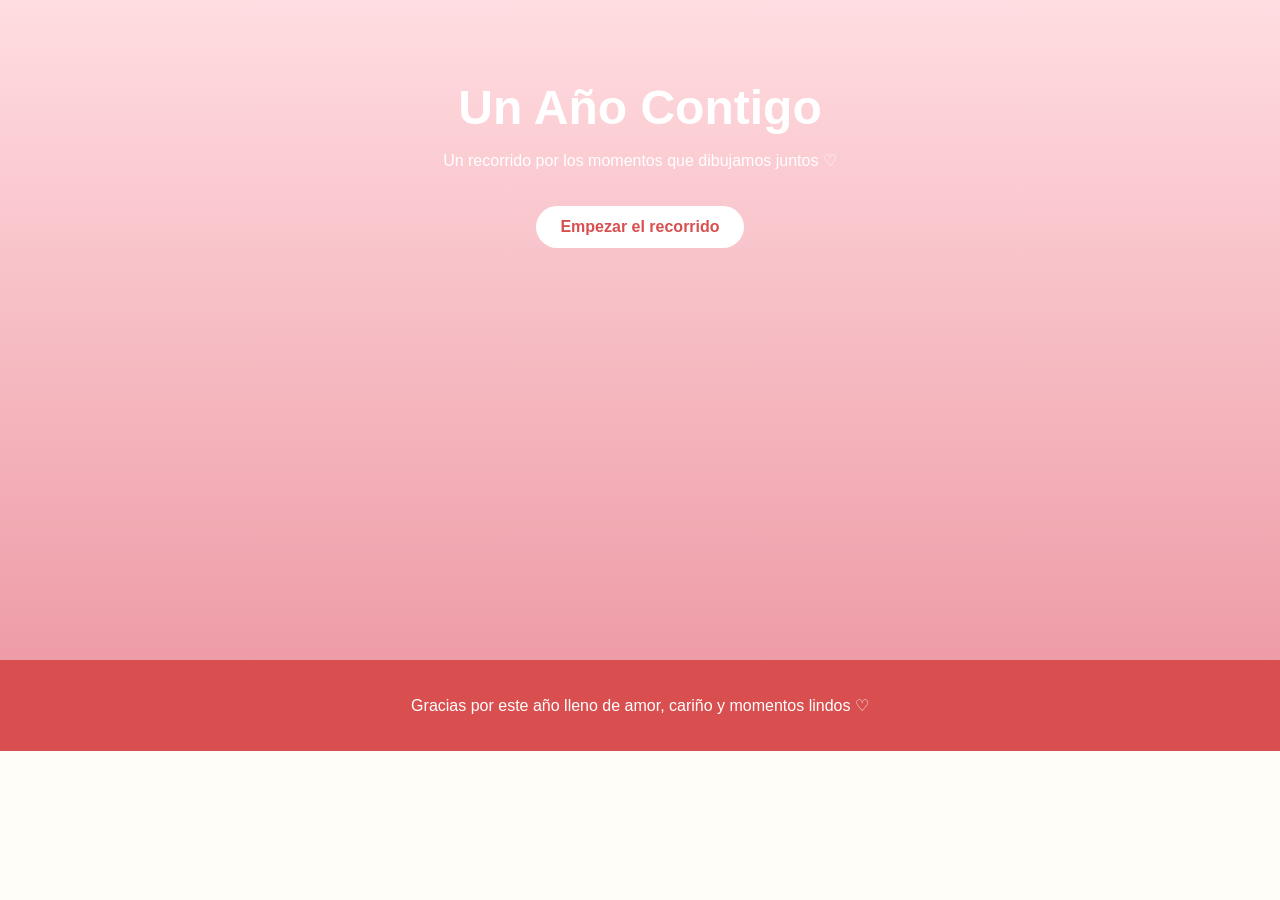
<file: index.html>
<!DOCTYPE html>
<html lang="es">
<head>
  <meta charset="UTF-8" />
  <meta name="viewport" content="width=device-width, initial-scale=1.0"/>
  <title>Un Año Contigo</title>
  <link rel="stylesheet" href="css/estilos.css" />
</head>
<body>
  <header id="header">
    <h1>Un Año Contigo</h1>
    <p>Un recorrido por los momentos que dibujamos juntos ♡</p>
    <a href="historia.html" class="boton">Empezar el recorrido</a>
  </header>
  <footer id="footer">
    <p>Gracias por este año lleno de amor, cariño y momentos lindos ♡</p>
  </footer>
  <script>
  document.querySelectorAll('.boton').forEach(link => {
    link.addEventListener('click', function (e) {
      e.preventDefault(); // Evita que se redireccione de inmediato
      document.getElementById('header').classList.add('contraido');
      document.getElementById('footer').classList.add('expandido');

      // Espera a que termine la animación antes de redirigir
      setTimeout(() => {
        window.location.href = this.href;
      }, 1300); // igual al tiempo de transition (0.5s)
    });
  });
</script>
</body>
</html>
</file>
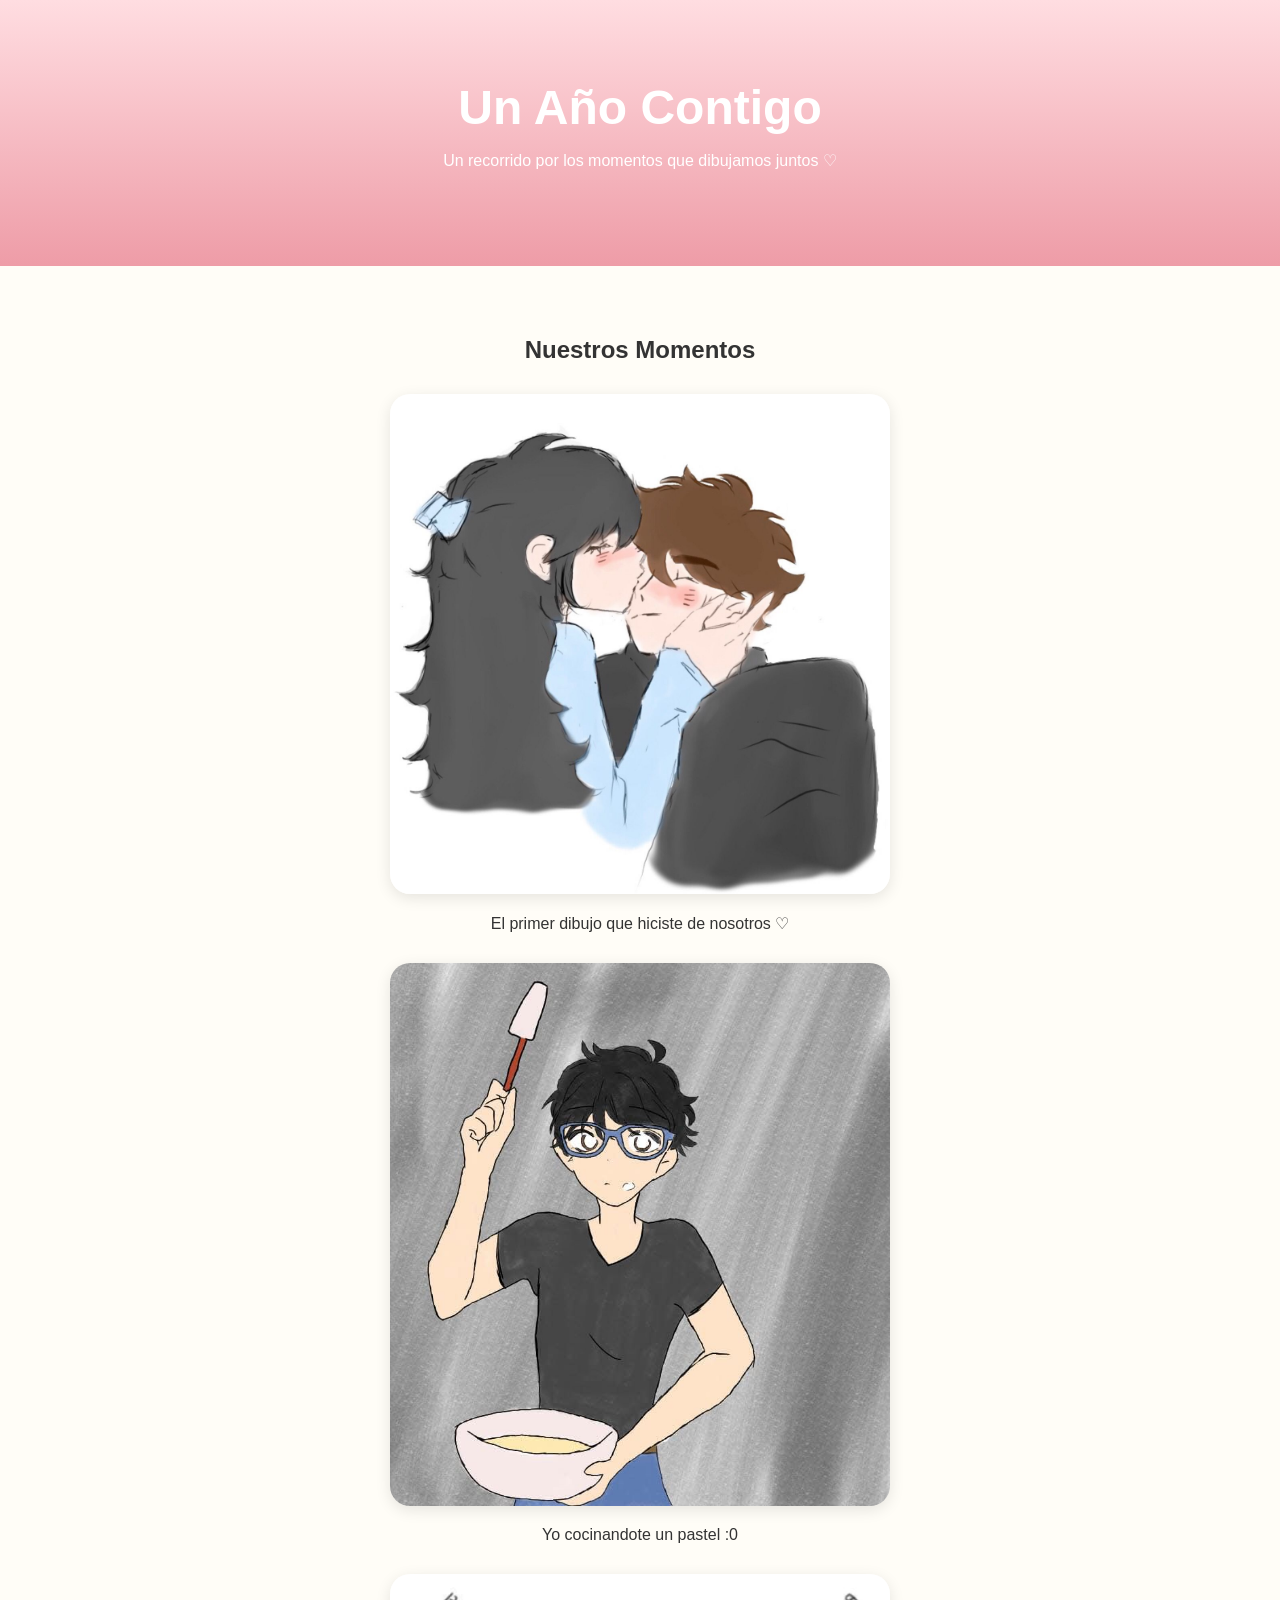
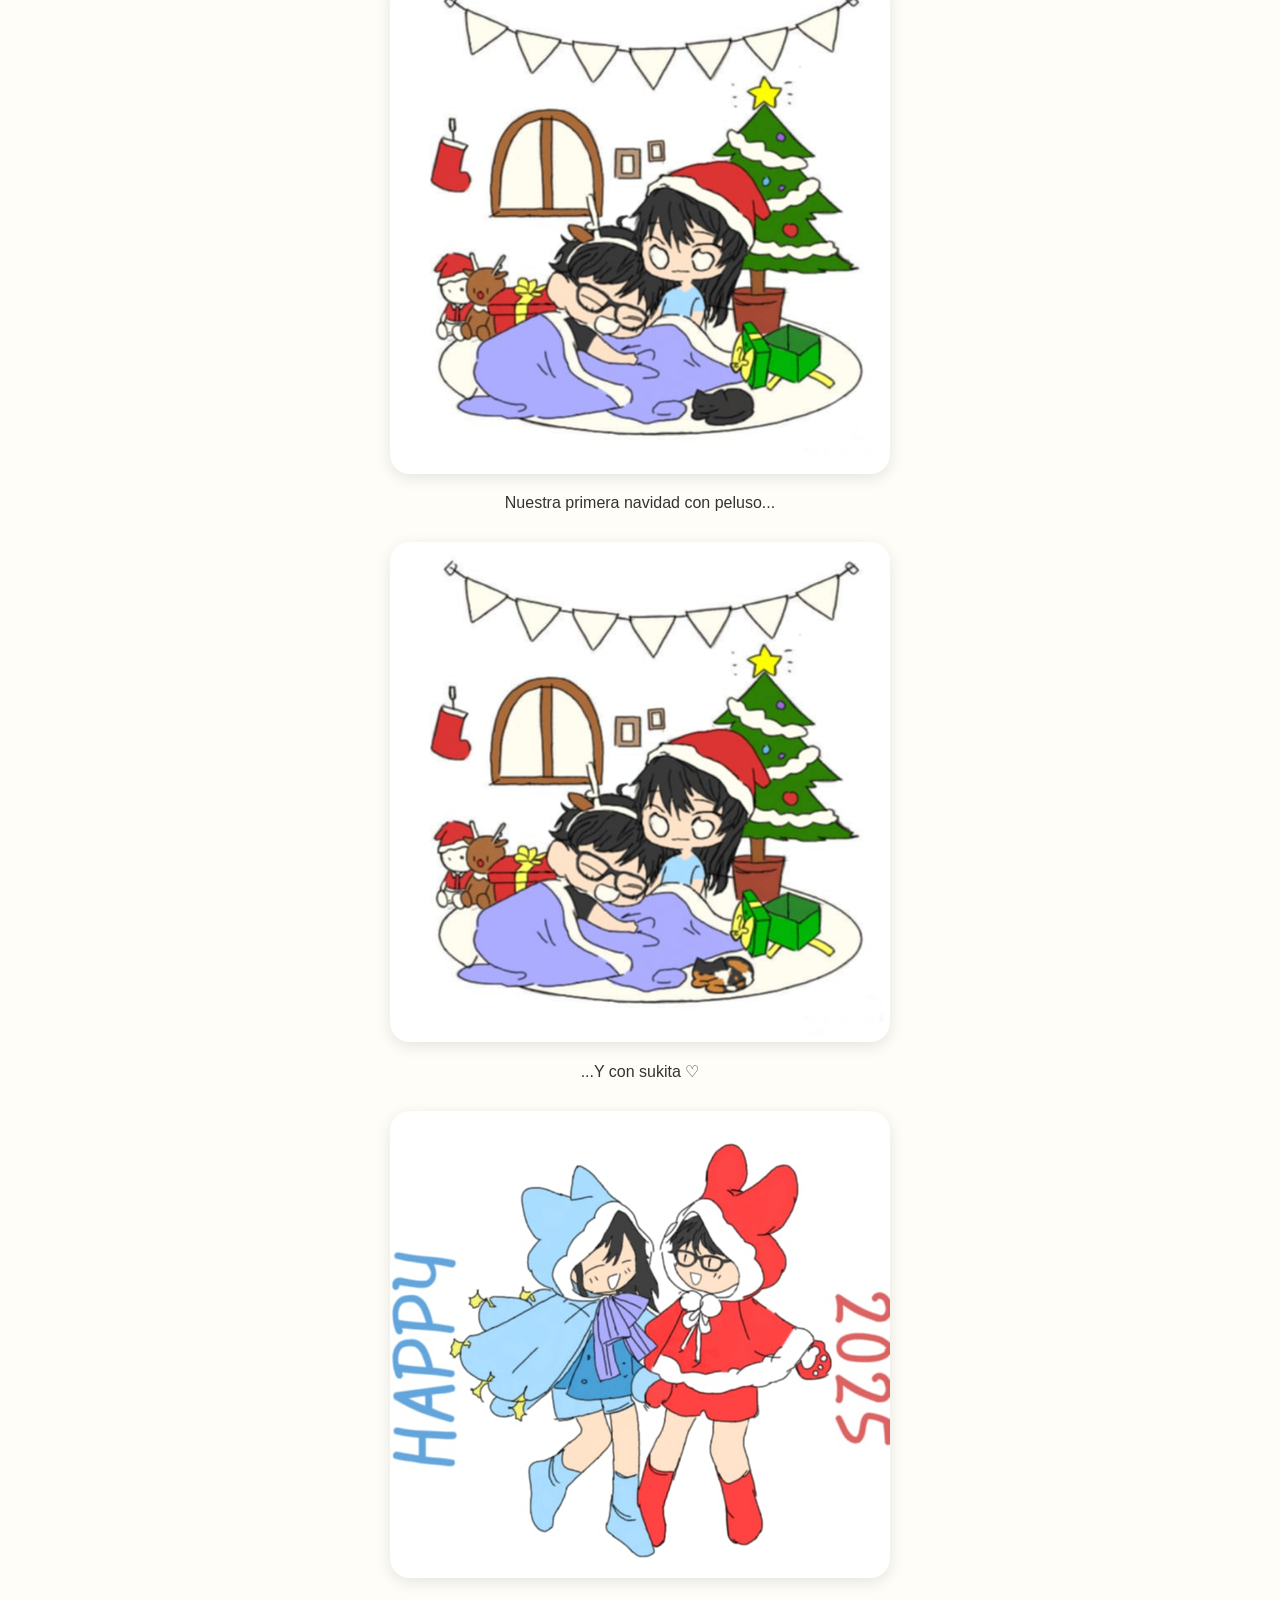
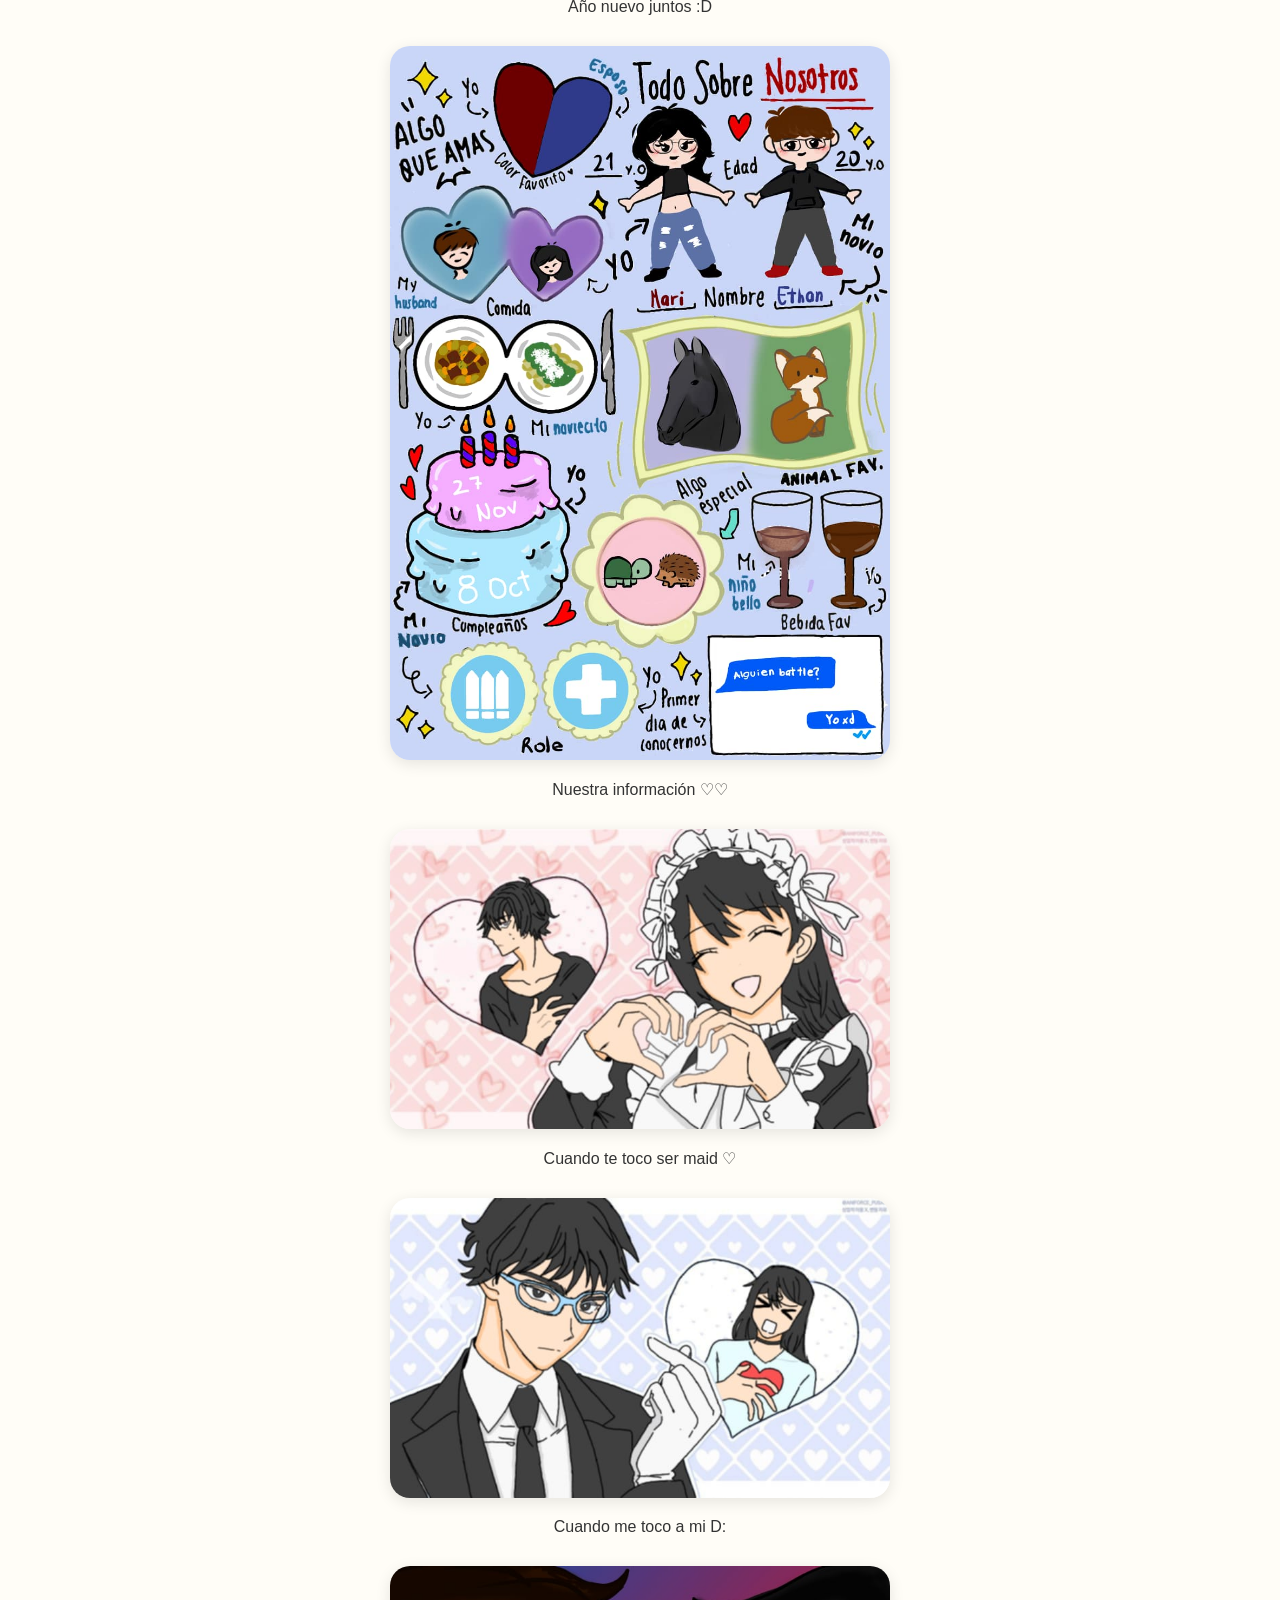
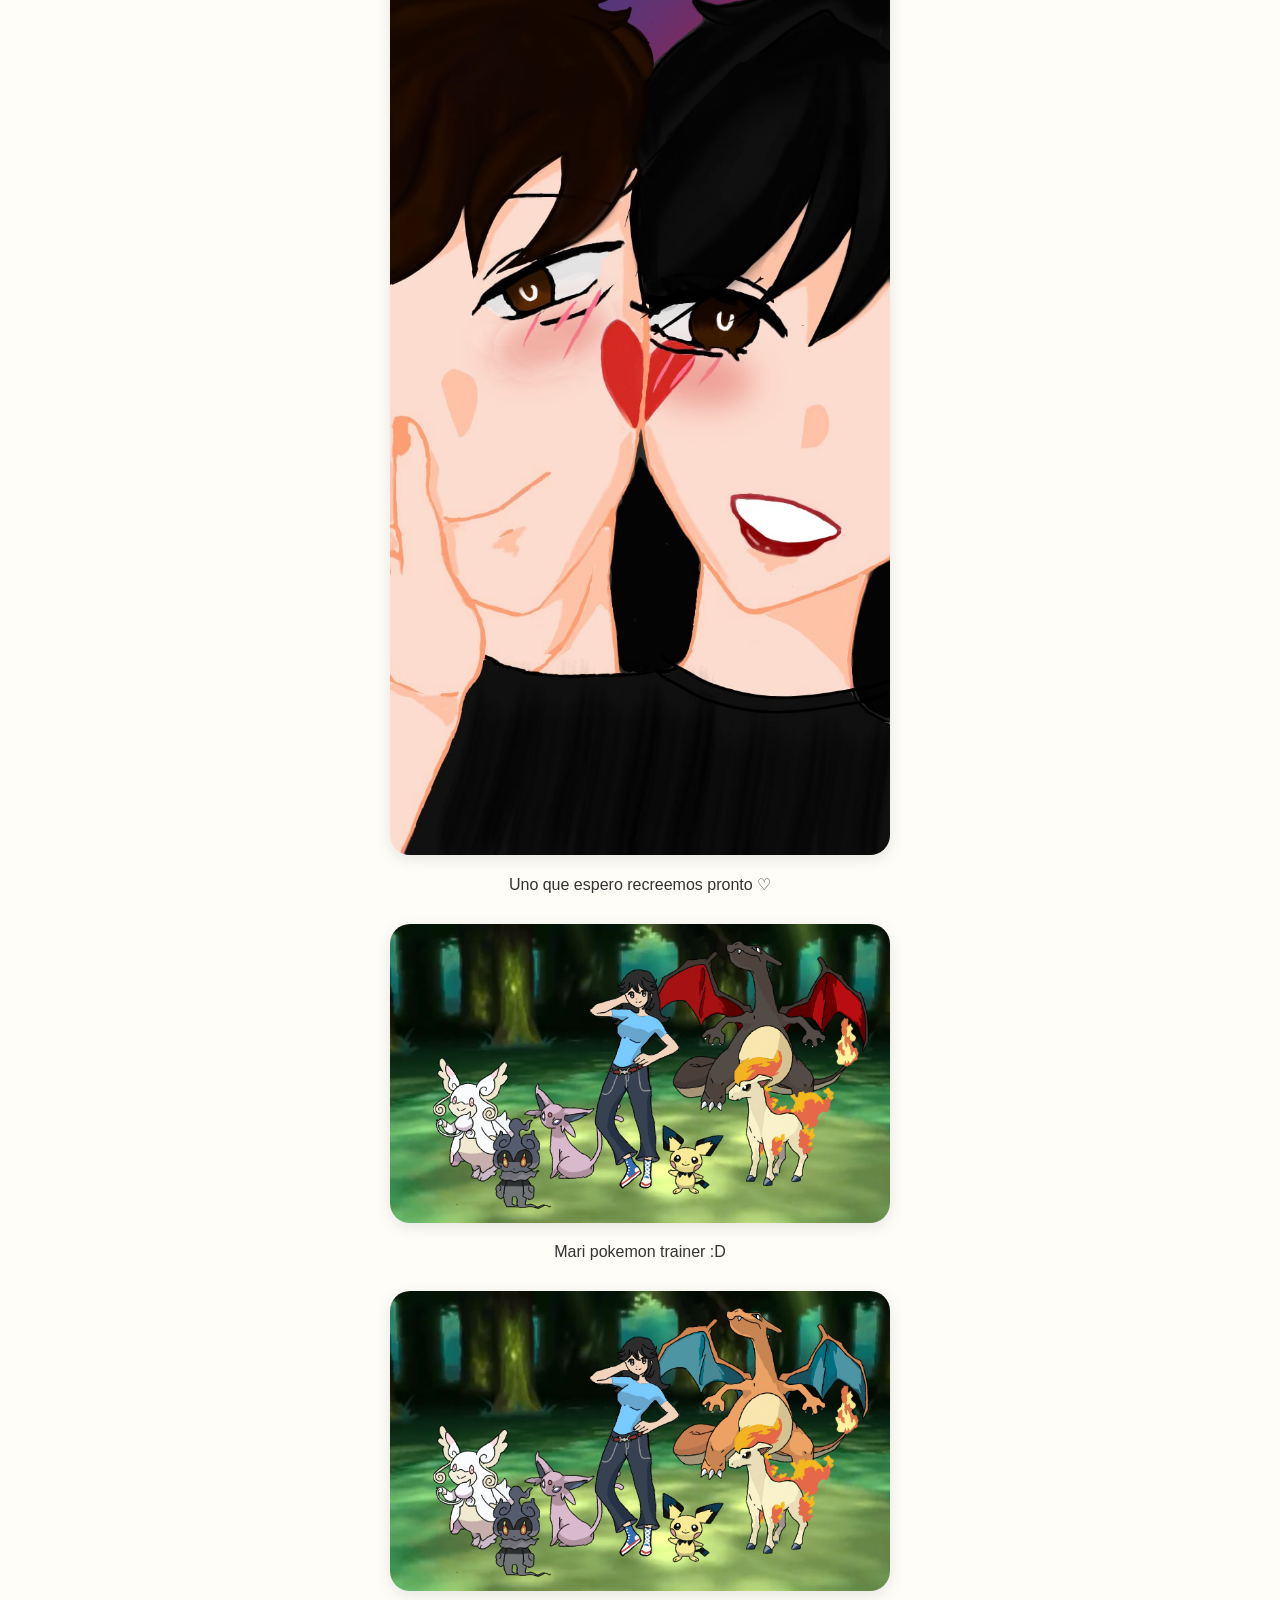
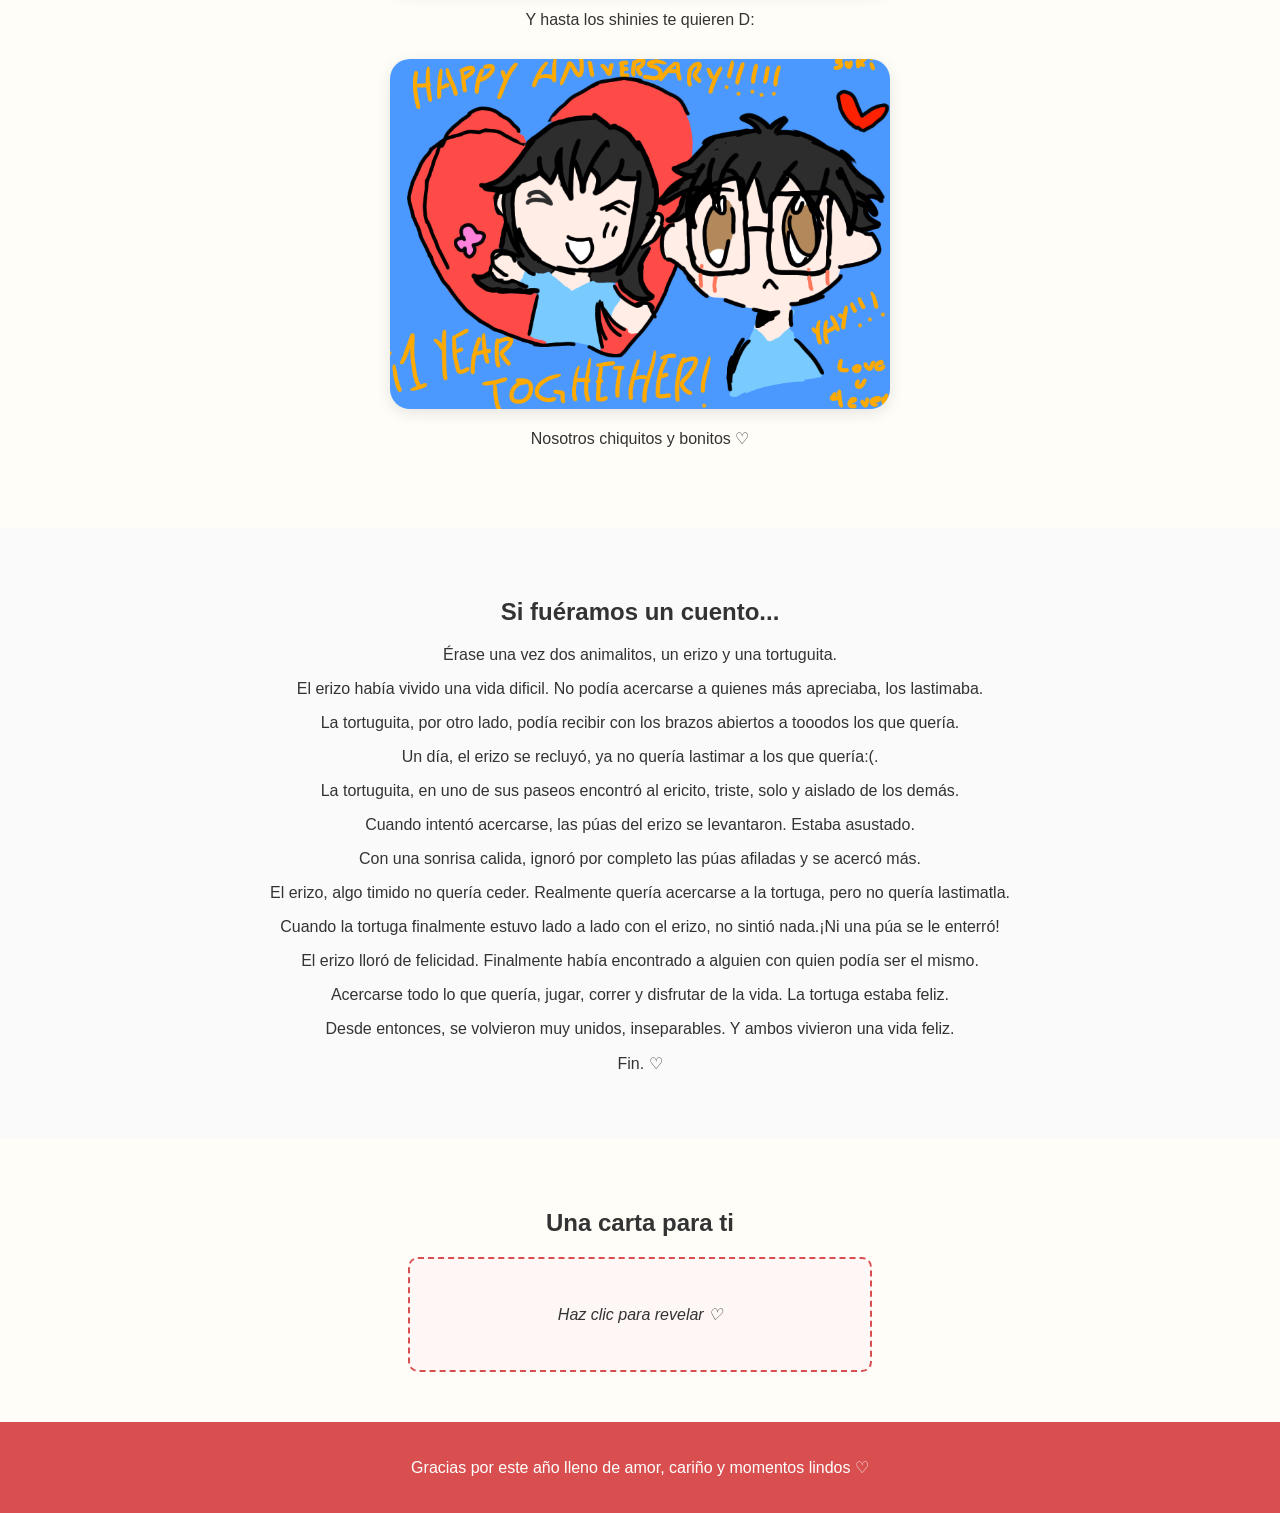
<file: historia.html>
<!DOCTYPE html>
<html lang="es">
<head>
  <meta charset="UTF-8" />
  <meta name="viewport" content="width=device-width, initial-scale=1.0"/>
  <title>Un Año Contigo</title>
  <link rel="stylesheet" href="css/estilo.css" />
</head>
<body>
  <header class="hero">
    <h1>Un Año Contigo</h1>
    <p>Un recorrido por los momentos que dibujamos juntos ♡</p>
  </header> 

  <section id="historia" class="seccion">
    <h2>Nuestros Momentos</h2>
    
    <div class="momento">
      <img src="img/ushug.jpg" alt="Dibujo 1" />
      <p>El primer dibujo que hiciste de nosotros ♡</p>
    </div>

    <div class="momento">
      <img src="img/mecook.jpg" alt="Dibujo 2" />
      <p>Yo cocinandote un pastel :0</p>
    </div>

    <div class="momento">
      <img src="img/chpeluso.jpeg" alt="Dibujo 2" />
      <p>Nuestra primera navidad con peluso...</p>
    </div>

    <div class="momento">
      <img src="img/chsuka.jpeg" alt="Dibujo 2" />
      <p>...Y con sukita ♡</p>
    </div>

    <div class="momento">
      <img src="img/newyear.jpeg" alt="Dibujo 2" />
      <p>Año nuevo juntos :D</p>
    </div>

    <div class="momento">
      <img src="img/abtus.jpeg" alt="Dibujo 2" />
      <p>Nuestra información ♡♡</p>
    </div>

    <div class="momento">
      <img src="img/maidmai.jpeg" alt="Dibujo 2" />
      <p>Cuando te toco ser maid ♡</p>
    </div>

    <div class="momento">
      <img src="img/maidme.jpeg" alt="Dibujo 2" />
      <p>Cuando me toco a mi D:</p>
    </div>

    <div class="momento">
      <img src="img/heartkiss.jpeg" alt="Dibujo 2" />
      <p>Uno que espero recreemos pronto ♡</p>
    </div>

    <div class="momento">
      <img src="img/trainer.png" alt="Dibujo 2" />
      <p>Mari pokemon trainer :D</p>
    </div>

    <div class="momento">
      <img src="img/shinytrainer.png" alt="Dibujo 2" />
      <p>Y hasta los shinies te quieren D:</p>
    </div>

    <div class="momento">
      <img src="img/chibiart.png" alt="Dibujo 2" />
      <p>Nosotros chiquitos y bonitos ♡</p>
    </div>

    <!-- Agrega más momentos aquí -->
  </section>

  <section class="seccion historia">
    <h2>Si fuéramos un cuento...</h2>
    <p>Érase una vez dos animalitos, un erizo y una tortuguita.</p>
    <p>El erizo había vivido una vida dificil. No podía acercarse a quienes más apreciaba, los lastimaba.</p>
    <p>La tortuguita, por otro lado, podía recibir con los brazos abiertos a tooodos los que quería.</p>
    <p>Un día, el erizo se recluyó, ya no quería lastimar a los que quería:(.</p>
    <p>La tortuguita, en uno de sus paseos encontró al ericito, triste, solo y aislado de los demás.</p>
    <p>Cuando intentó acercarse, las púas del erizo se levantaron. Estaba asustado.</p>
    <p>Con una sonrisa calida, ignoró por completo las púas afiladas y se acercó más.</p>
    <p>El erizo, algo timido no quería ceder. Realmente quería acercarse a la tortuga, pero no quería lastimatla.</p>
    <p>Cuando la tortuga finalmente estuvo lado a lado con el erizo, no sintió nada.¡Ni una púa se le enterró!</p>
    <p>El erizo lloró de felicidad. Finalmente había encontrado a alguien con quien podía ser el mismo.</p>
    <p>Acercarse todo lo que quería, jugar, correr y disfrutar de la vida. La tortuga estaba feliz.</p>
    <p>Desde entonces, se volvieron muy unidos, inseparables. Y ambos vivieron una vida feliz.</p>
    <p>Fin.  ♡</p>
    <!-- Aquí puedes escribir tu cuento o poner imágenes tipo historia -->
  </section>

  <section class="seccion carta">
    <h2>Una carta para ti</h2>
    <div class="carta-interactiva" onclick="mostrarLinea()">
      <p id="linea-carta">Haz clic para revelar ♡</p>
    </div>
  </section>

  <footer>
    <p>Gracias por este año lleno de amor, cariño y momentos lindos ♡</p>
  </footer>

  <script src="js/script.js"></script>
</body>
</html>
</file>
<file: css/estilos.css>
body {
  margin: 0;
  font-family: 'Segoe UI', sans-serif;
  background: #fffdf7;
  color: #333;
}

#header {
  background: linear-gradient(#ffdde1, #ee9ca7);
  text-align: center;
  padding: 80px 20px;
  color: #fff;
  width: auto;
  height: 500px;
  transition: height 1s ease-out;
}
#header.contraido{
  background: linear-gradient(#ffdde1, #ee9ca7);
  text-align: center;
  padding: 80px 20px;
  color: #fff;
  height: 120px;
}


#header h1 {
  font-size: 3em;
  margin: 0;
}

.boton {
  display: inline-block;
  margin-top: 20px;
  padding: 12px 24px;
  background: #fff;
  color: #d94f4f;
  text-decoration: none;
  border-radius: 25px;
  font-weight: bold;
  transition: background 0.3s;
}

.boton:hover {
  background: #ffe1e1;
}

#footer {
  background: #d94f4f;
  color: white;
  text-align: center;
  padding: 20px;
  transition: margin 1s ease-out;
}
#footer.expandido{
  margin: 380px 0 0 0;
}


@media (max-width: 415px){
  #header {
  background: linear-gradient(#ffdde1, #ee9ca7);
  text-align: center;
  padding: 80px 20px;
  color: #fff;
  width: auto;
  height: 461px;
  transition: height 1s ease-out;
}

  #header.contraido{
  background: linear-gradient(#ffdde1, #ee9ca7);
  text-align: center;
  padding: 80px 20px;
  color: #fff;
  height: 140px;
}

  #footer {
  background: #d94f4f;
  color: white;
  text-align: center;
  padding: 20px;
  transition: margin 1s ease-out;
}

  #footer.expandido{
  margin: 321px 0 0 0;
}
}
</file>
<file: css/estilo.css>
body {
  margin: 0;
  font-family: 'Segoe UI', sans-serif;
  background: #fffdf7;
  color: #333;
}

.hero {
  background: linear-gradient(#ffdde1, #ee9ca7);
  text-align: center;
  padding: 80px 20px;
  color: #fff;
}

.hero h1 {
  font-size: 3em;
  margin: 0;
}


.seccion {
  padding: 50px 20px;
  text-align: center;
}

.momento {
  margin: 30px auto;
  max-width: 500px;
  transition: box-shadow 0.4s ease;
}

.momento img {
  width: 100%;
  border-radius: 20px;
  box-shadow: 0 4px 15px rgba(0,0,0,0.1);
  transition: transform 0.5s ease;
  transition: box-shadow 0.5s ease;
}

.momento:hover img{
    transform: translateY(-20px);
    box-shadow: 0 10px 20px rgba(0, 0, 0, 0.3);
}

.historia {
  background: #fafafa;
}

.carta-interactiva {
  border: 2px dashed #d94f4f;
  padding: 30px;
  margin: 0 auto;
  max-width: 400px;
  cursor: pointer;
  font-style: italic;
  background: #fff6f6;
  border-radius: 10px;
}

footer {
  background: #d94f4f;
  color: white;
  text-align: center;
  padding: 20px;
}
</file>
